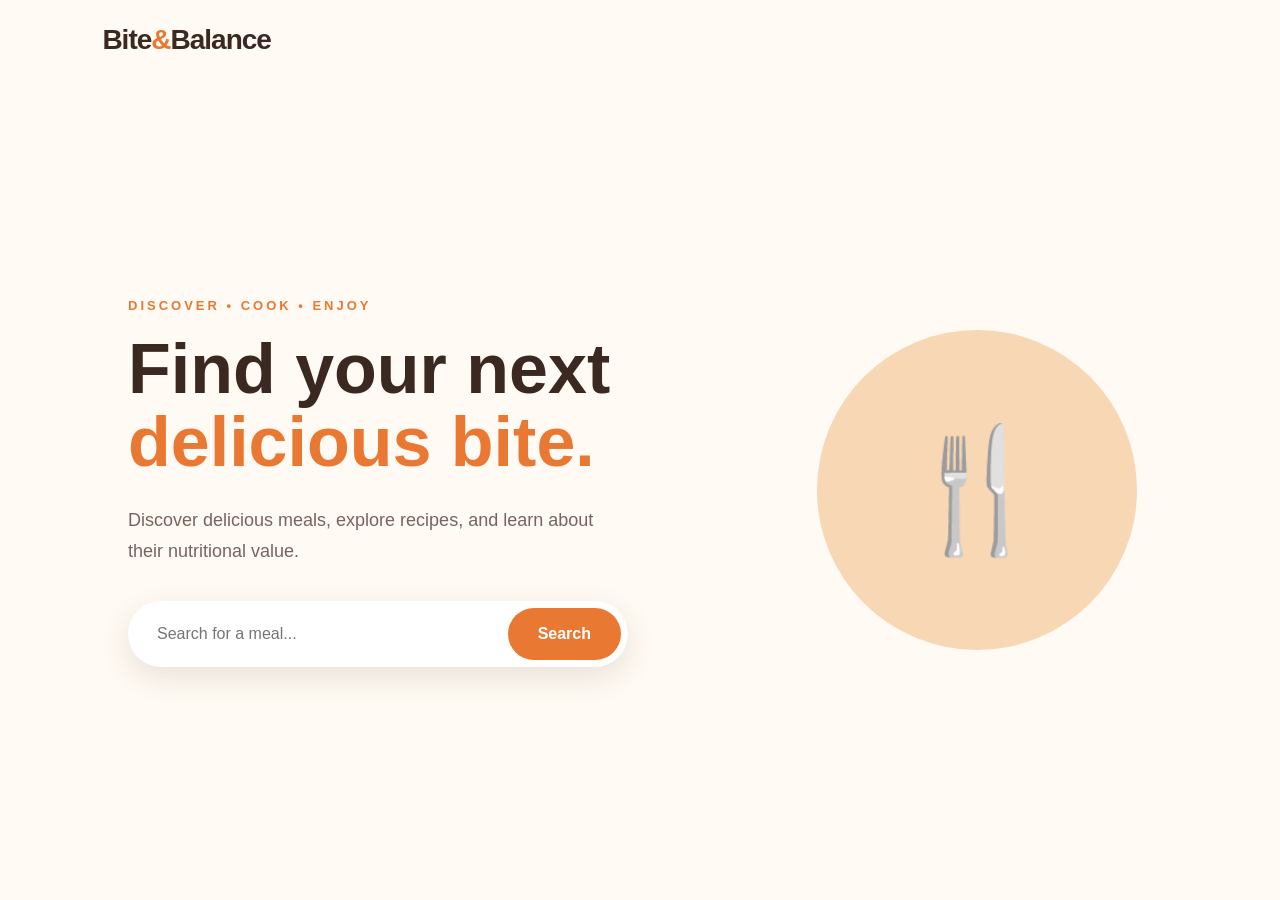
<file: index.html>
<!DOCTYPE html>
<html lang="en">
<head>
    <meta charset="UTF-8">
    <meta name="viewport" content="width=device-width, initial-scale=1.0">
    <title>Bite&Balance</title>
    <link rel="stylesheet" href="style.css">
</head>
<body>

    <header class="navbar">
        <div class="logo">Bite<span>&</span>Balance</div>
    </header>

    <main class="hero">

        <div class="hero-content">

            <p class="small-title">DISCOVER • COOK • ENJOY</p>

            <h1>
                Find your next<br>
                <span>delicious bite.</span>
            </h1>

            <p class="description">
                Discover delicious meals, explore recipes,
                and learn about their nutritional value.
            </p>

            <div class="search-box">

                <input
                    type="text"
                    id="mealSearch"
                    placeholder="Search for a meal..."
                >

                <button onclick="searchMeal()">
                    Search
                </button>

            </div>

            <p id="errorMessage" class="error-message"></p>

        </div>

        <div class="hero-decoration">
            <div class="circle"></div>
            <div class="food-symbol">🍴</div>
        </div>

    </main>

    <script src="script.js"></script>

</body>
</html>
</file>
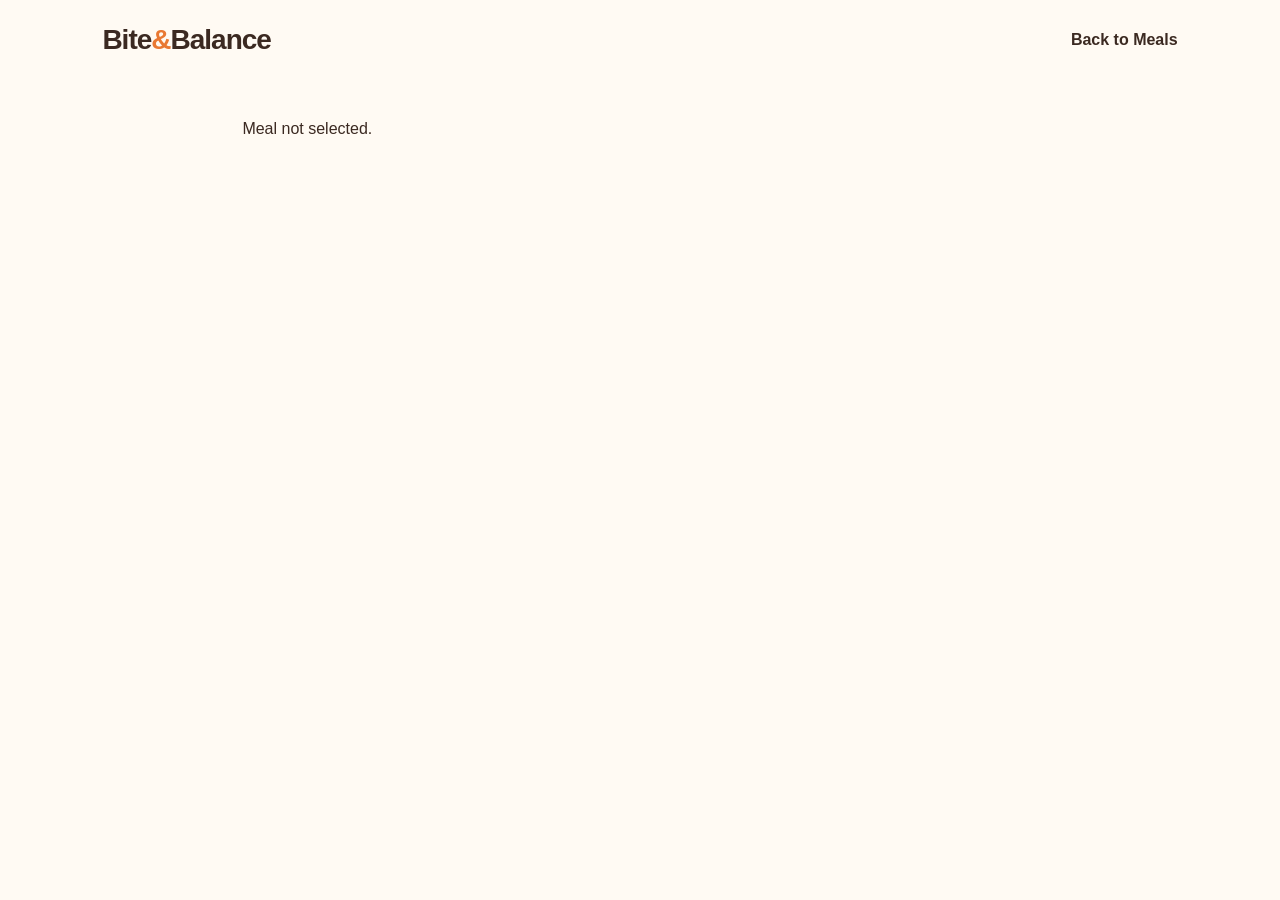
<file: meal.html>
<!DOCTYPE html>
<html lang="en">

<head>
    <meta charset="UTF-8">
    <meta name="viewport" content="width=device-width, initial-scale=1.0">

    <title>Bite&Balance - Meal</title>

    <link rel="stylesheet" href="style.css">
</head>

<body>

    <header class="navbar">

        <div class="logo">
            Bite<span>&</span>Balance
        </div>

        <a href="results.html" class="home-link">
            Back to Meals
        </a>

    </header>


    <main class="meal-details">

        <div id="mealContent">

            <p>Loading meal...</p>

        </div>

    </main>


    <script src="script.js"></script>

</body>

</html>
</file>
<file: style.css>
* {
    margin: 0;
    padding: 0;
    box-sizing: border-box;
}

body {
    font-family: Arial, sans-serif;
    background: #fffaf3;
    color: #3b2921;
}

.navbar {
    height: 80px;
    padding: 0 8%;
    display: flex;
    align-items: center;
    justify-content: space-between;
    background: #fffaf3;
}

.logo {
    font-size: 28px;
    font-weight: bold;
    letter-spacing: -1px;
}

.logo span {
    color: #e97832;
}

.home-link {
    text-decoration: none;
    color: #3b2921;
    font-weight: bold;
}

.hero {
    min-height: calc(100vh - 80px);
    display: flex;
    align-items: center;
    justify-content: space-between;
    padding: 5% 10%;
    overflow: hidden;
}

.hero-content {
    max-width: 650px;
    z-index: 2;
}

.small-title {
    color: #e97832;
    font-size: 13px;
    font-weight: bold;
    letter-spacing: 3px;
    margin-bottom: 20px;
}

.hero h1 {
    font-size: 70px;
    line-height: 1.05;
    margin-bottom: 25px;
}

.hero h1 span {
    color: #e97832;
}

.description {
    font-size: 18px;
    line-height: 1.7;
    color: #77655c;
    max-width: 500px;
    margin-bottom: 35px;
}

.search-box {
    display: flex;
    width: 100%;
    max-width: 570px;
    background: white;
    padding: 7px;
    border-radius: 50px;
    box-shadow: 0 10px 30px rgba(80, 50, 30, 0.12);
}

.search-box input {
    flex: 1;
    border: none;
    outline: none;
    padding: 17px 22px;
    font-size: 16px;
    background: transparent;
}

.search-box button {
    border: none;
    background: #e97832;
    color: white;
    padding: 0 30px;
    border-radius: 40px;
    font-size: 16px;
    font-weight: bold;
    cursor: pointer;
    transition: 0.3s;
}

.search-box button:hover {
    background: #c95d20;
    transform: translateY(-1px);
}

.error-message {
    color: #c94c3c;
    margin-top: 15px;
}

.hero-decoration {
    position: relative;
    width: 350px;
    height: 350px;
    display: flex;
    align-items: center;
    justify-content: center;
}

.circle {
    position: absolute;
    width: 320px;
    height: 320px;
    background: #f8d7b5;
    border-radius: 50%;
}

.food-symbol {
    position: relative;
    font-size: 120px;
}

.results-container {
    padding: 50px 8%;
}

.results-header {
    text-align: center;
    margin-bottom: 50px;
}

.results-header h1 {
    font-size: 45px;
    margin-bottom: 12px;
}

.results-header p:last-child {
    color: #77655c;
}

.meals-grid {
    display: grid;
    grid-template-columns: repeat(3, 1fr);
    gap: 28px;
}

.meal-card {
    background: white;
    border-radius: 22px;
    overflow: hidden;
    box-shadow: 0 8px 25px rgba(80, 50, 30, 0.10);
    transition: 0.3s;
    display: flex;
    flex-direction: column;
}

.meal-card:hover {
    transform: translateY(-7px);
    box-shadow: 0 15px 35px rgba(80, 50, 30, 0.16);
}

.meal-card img {
    width: 100%;
    height: 220px;
    object-fit: cover;
}

.meal-info {
    padding: 22px;
    display: flex;
    flex-direction: column;
    flex: 1;
}

.meal-info h2 {
    font-size: 21px;
    margin-bottom: 10px;
}

.meal-info p {
    color: #806e65;
    margin-bottom: 18px;
    line-height: 1.5;
}

.meal-info button {
    border: none;
    background: #e97832;
    color: white;
    padding: 11px 20px;
    border-radius: 25px;
    cursor: pointer;
    font-weight: bold;
    margin-top: auto;
}

.meal-info button:hover {
    background: #c95d20;
}

.meal-details {
    padding: 40px 8%;
    max-width: 1000px;
    margin: 0 auto;
}

.meal-detail-card {
    display: flex;
    gap: 40px;
    background: white;
    padding: 30px;
    border-radius: 24px;
    box-shadow: 0 10px 30px rgba(80, 50, 30, 0.1);
}

.meal-detail-card img {
    width: 380px;
    height: 380px;
    object-fit: cover;
    border-radius: 18px;
}

.meal-detail-info {
    flex: 1;
}

.meal-detail-info h1 {
    font-size: 36px;
    margin-bottom: 15px;
}

.meal-category, .meal-area {
    font-size: 16px;
    color: #77655c;
    margin-bottom: 8px;
}

.meal-buttons {
    display: flex;
    gap: 15px;
    margin-top: 25px;
}

.meal-buttons button {
    border: none;
    background: #e97832;
    color: white;
    padding: 12px 24px;
    border-radius: 30px;
    font-weight: bold;
    cursor: pointer;
    transition: 0.3s;
}

.meal-buttons button:hover {
    background: #c95d20;
}

.recipe-box, .nutrition-box {
    background: #fffaf3;
    padding: 20px;
    border-radius: 16px;
    border: 1px solid #f8d7b5;
}

.recipe-box h2, .nutrition-box h2 {
    font-size: 20px;
    margin-bottom: 10px;
    color: #e97832;
}

.recipe-box p, .nutrition-box p {
    line-height: 1.6;
    color: #55443d;
    margin-bottom: 6px;
}

@media (max-width: 900px) {
    .hero {
        flex-direction: column;
        text-align: center;
        gap: 50px;
    }

    .description {
        margin-left: auto;
        margin-right: auto;
    }

    .search-box {
        margin: auto;
    }

    .meals-grid {
        grid-template-columns: repeat(2, 1fr);
    }

    .meal-detail-card {
        flex-direction: column;
        align-items: center;
    }

    .meal-detail-card img {
        width: 100%;
        height: auto;
        max-height: 350px;
    }
}

@media (max-width: 600px) {
    .hero h1 {
        font-size: 45px;
    }

    .hero-decoration {
        width: 250px;
        height: 250px;
    }

    .circle {
        width: 230px;
        height: 230px;
    }

    .food-symbol {
        font-size: 80px;
    }

    .meals-grid {
        grid-template-columns: 1fr;
    }

    .search-box {
        flex-direction: column;
        background: transparent;
        box-shadow: none;
        gap: 10px;
    }

    .search-box input {
        background: white;
        border-radius: 40px;
    }

    .search-box button {
        height: 50px;
    }
}
</file>
